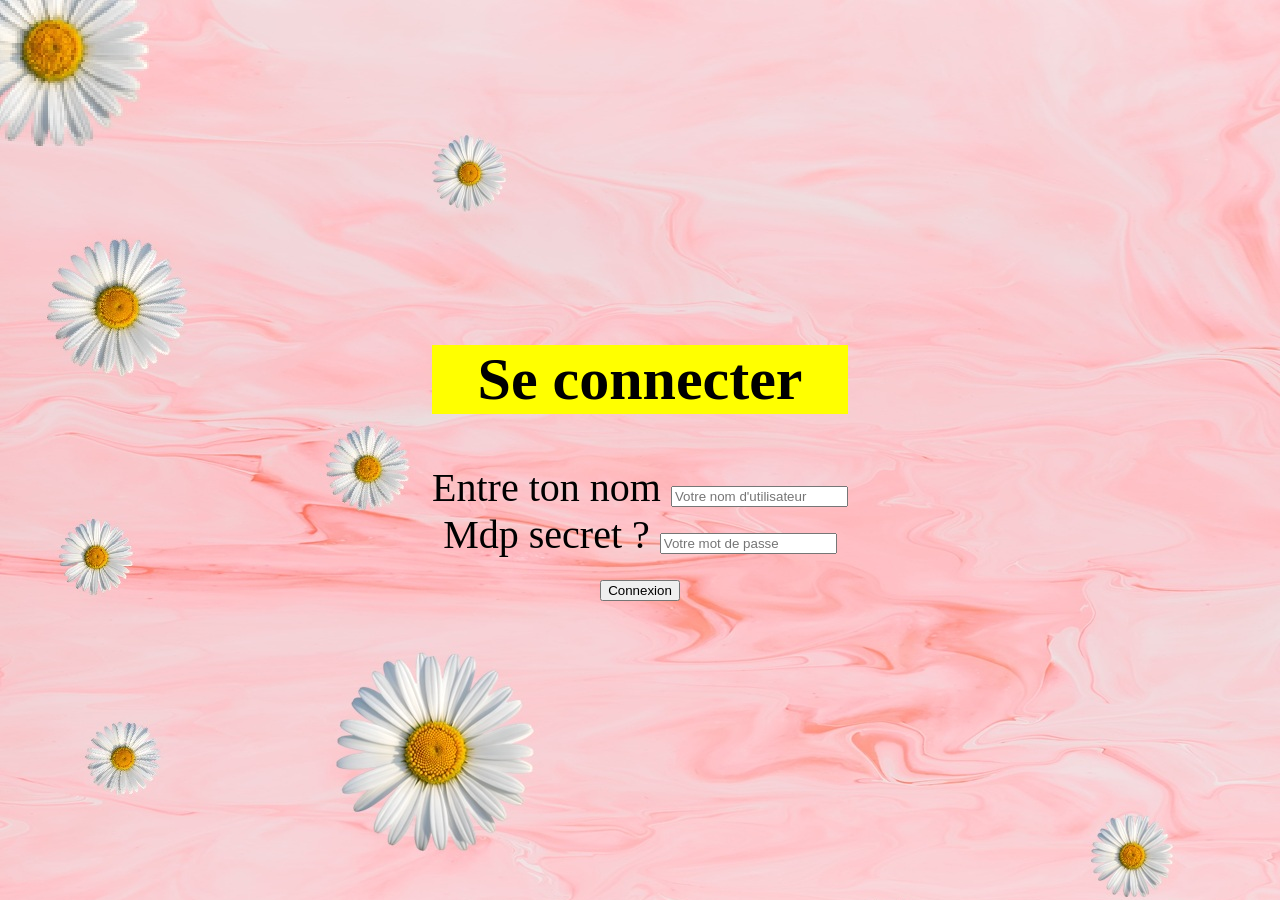
<file: index.html>
<!DOCTYPE html>
<html lang="fr">
<head>
    <meta charset="UTF-8">
    <meta name="viewport" content="width=device-width, initial-scale=1.0">
    <title>Connexion</title>
    <style>
   
        body {
            display: flex;
            justify-content: center;
            align-items: center;
            height: 100vh;
            margin: 0;
        }
    </style>
    <link rel="icon" type="image/png" sizes="32x32" href="img/icon.png">   
</head>
<body class="dancing-script titre">

    
    <div class="login-box">
        <h2 style="background-color: yellow;">Se connecter</h2>
        
        <form action="#" method="POST">
        
            <div class="input-group">
                <label for="username">Entre ton nom</label>
                <input type="text" id="username" name="username" placeholder="Votre nom d'utilisateur" required>
            </div>

            
            <div class="input-group">
                <label for="password">Mdp secret ?</label>
                <input type="password" id="password" name="password" placeholder="Votre mot de passe" required>
            </div>

            
            <button id="loginBtn" onclick="B"> Connexion </button>
        </form>
    </div>
<link rel="stylesheet" href="style.css">
<script src="script.js"></script>
</body>
</html>
</file>
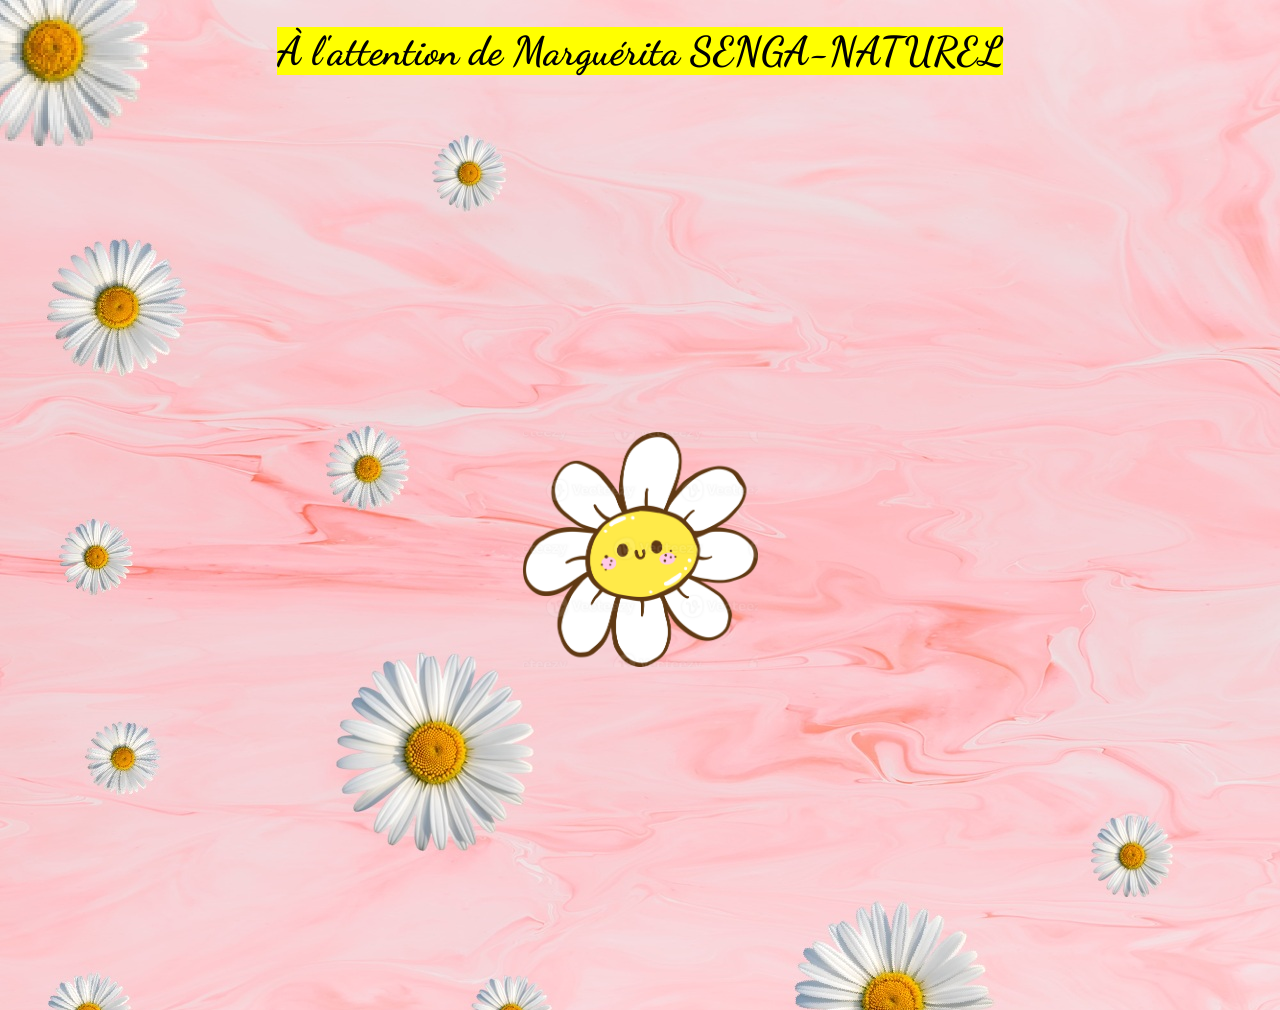
<file: index2.html>
<!DOCTYPE html>
<html>
<head>
	<meta charset="utf-8">
	<meta name="viewport" content="width=device-width, initial-scale=1">
	<style>
		@import url('https://fonts.googleapis.com/css2?family=Dancing+Script:wght@400..700&display=swap');
	</style>

	<link rel="preconnect" href="https://fonts.googleapis.com">
	<link rel="preconnect" href="https://fonts.gstatic.com" crossorigin>
	<link href="https://fonts.googleapis.com/css2?family=Dancing+Script:wght@400..700&display=swap" rel="stylesheet">

	<link rel="icon" type="image/png" sizes="32x32" href="img/icon.png">
	<title> À mon Orchidée </title>
</head>
<body>
	<h1 class="dancing-script titre">
		<span style="background-color: yellow;">
		À l'attention de Marguérita SENGA-NATUREL
		</span>
	</h1>
	

	<a href="lettre.html">
	<div class = "Fleur-Accueil">
		<img src="img/fleur_1.png" style = "width : 235px"; height : 235px;>
		</a>
	</div>
	
</body>
<script src="script.js"></script>
<link rel="stylesheet" href="style.css">

</html>
</file>
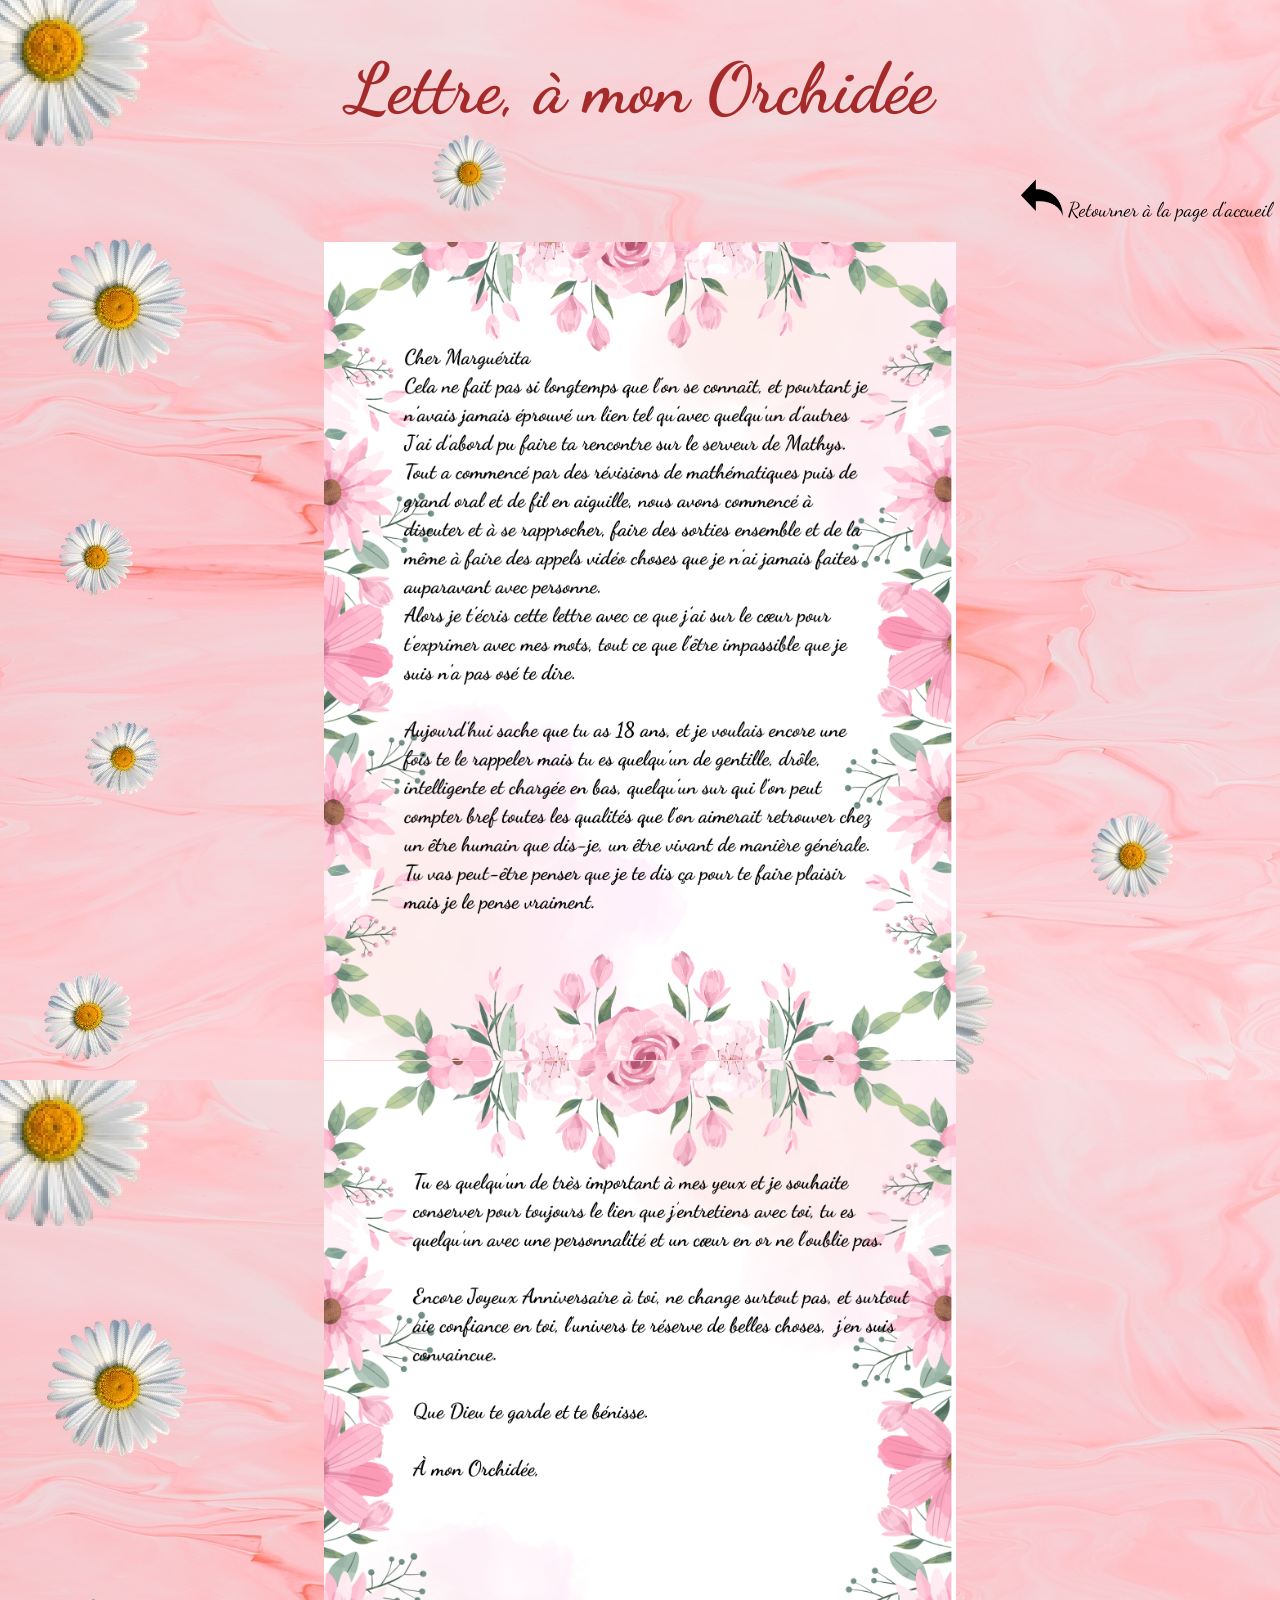
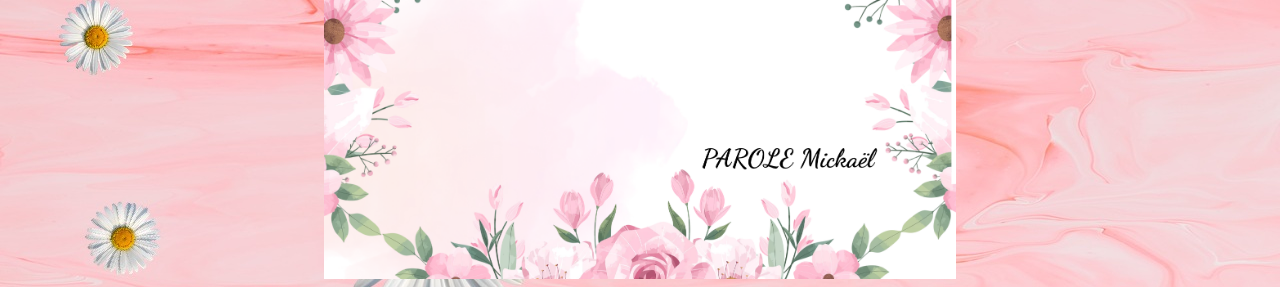
<file: lettre.html>
<!DOCTYPE html>
<html>
<head>
	<link rel="icon" type="image/png" sizes="32x32" href="img/icon.png">
	<meta charset="utf-8">
	<meta name="viewport" content="width=device-width, initial-scale=1">
	<title> Lettre</title>

	<style>
		@import url('https://fonts.googleapis.com/css2?family=Dancing+Script:wght@400..700&display=swap');
	</style>

	<link rel="preconnect" href="https://fonts.googleapis.com">
	<link rel="preconnect" href="https://fonts.gstatic.com" crossorigin>
	<link href="https://fonts.googleapis.com/css2?family=Dancing+Script:wght@400..700&display=swap" rel="stylesheet">

	<audio src="Son.mp3" autoplay loop></audio>
	
</head>
<body>
	<h1 class="dancing-script titre" style = "font-size: 70px; color : brown;">
		Lettre, à mon Orchidée 
	</h1>
	
    <a href="index.html">
	<div class = "back_arrow"> 
		<img src="img/back_arrow.png" style = "width : 50px"; height : 50px;>
        </a>
		<p class="dancing-script" style = "font-size: 20px";>Retourner à la page d'accueil</p>
	</div>

	<div class="Lettre">
  		<img src="img/lettre1.png" style = "width : 50%"; height : 50%>
  		<img src="img/lettre2.png" style = "width : 50%"; height : 50%>
	</div>
	
	
</body>
<link rel="stylesheet" href="style.css">
<script src="script.js" defer></script>
</html>
</file>
<file: style.css>
.dancing-script {
  font-family: "Dancing Script", cursive;
  font-optical-sizing : auto;
  font-style : normal;
}

body{
  background-image: url("img/background.png");
}

.Fleur-Accueil {
    display : flex;
    justify-content : center;
    align-items : center;
    min-height : 100vh;
    animation: pulsation 3s ease-in-out infinite;
}

.back_arrow {
  display : flex;
  justify-content : right;
  align-items : right;

}
/* Gérer l'effet de pulsation */
@keyframes pulsation {
  0%   { transform: scale(1); }
  25%   { transform: scale(1.4); }
  50%  { transform: scale(1); }
  75%   { transform: scale(1.4); }
  100% { transform: scale(1); }
}

.titre{
    text-align: center;
    font-size : 40px;
    
}

.Lettre {
  display: flex;
  flex-direction: column; 
  align-items: center;
  gap : 1px;
}
</file>
